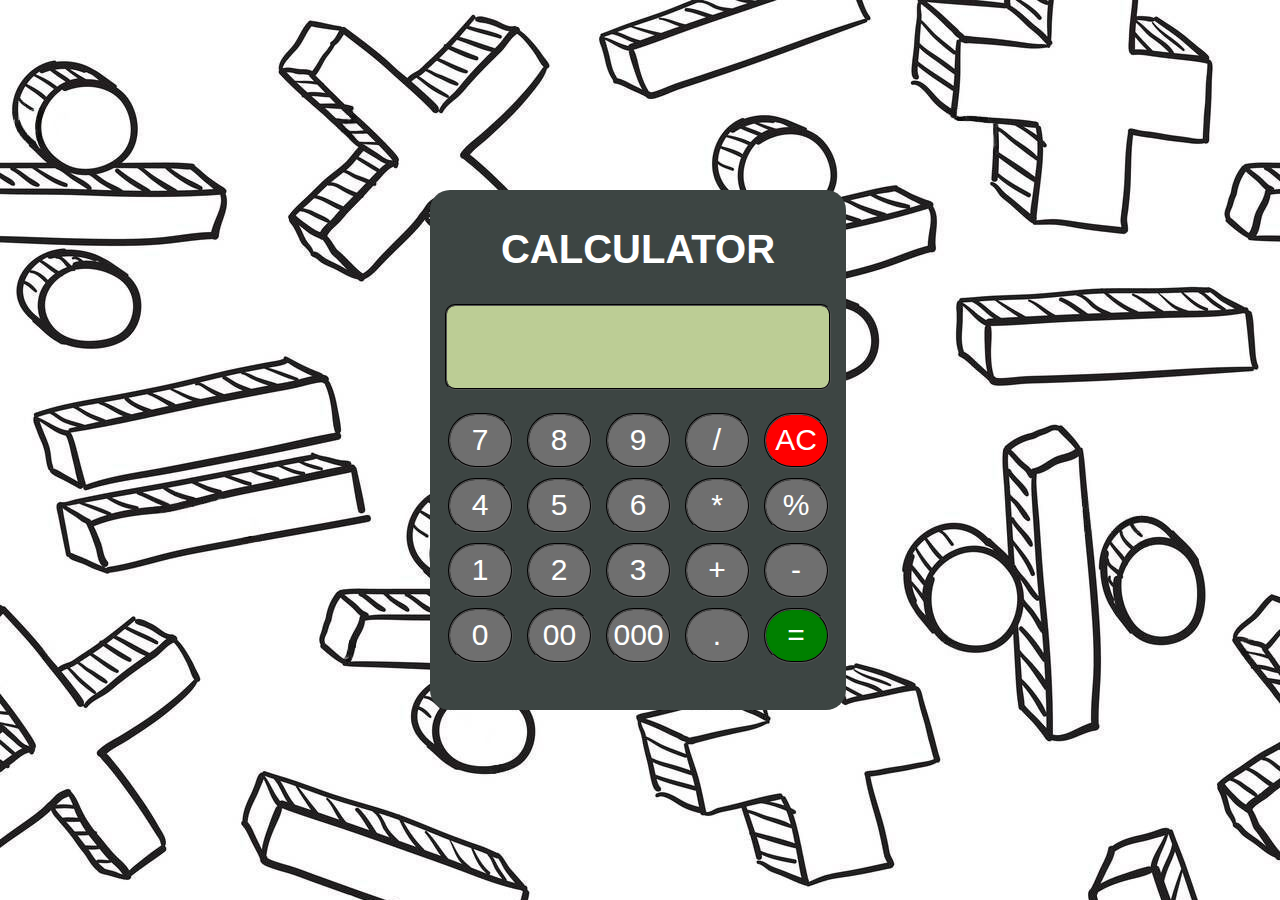
<file: CALCULATOR/index.html>
<!DOCTYPE html>
<html lang="en">
    <head>
        <meta name="viewport" content="width=device-width,initial-scale=1.0">
        <title>CALCULATOR</title>
        <link rel="stylesheet" href="style.css">
    </head>
    <body>
        <div class="container" align="center">
            <form name="forms">
                <div class="calci">
                    <h1>CALCULATOR</h1>
                    <input type="text" id="answer" name="screen"><br>
                    <input type="button" value=" 7 " onclick="forms.screen.value+='7'">
                    <input type="button" value=" 8 " onclick="forms.screen.value+='8'">
                    <input type="button" value=" 9 " onclick="forms.screen.value+='9'">
                    <input type="button" value=" / " onclick="forms.screen.value+='/'">
                    <input type="button" class="btn-AC" value="AC" onclick="forms.screen.value=''"><br>
                    <input type="button" value=" 4 " onclick="forms.screen.value+='4'">
                    <input type="button" value=" 5 " onclick="forms.screen.value+='5'">
                    <input type="button" value=" 6 " onclick="forms.screen.value+='6'">
                    <input type="button" value=" * " onclick="forms.screen.value+='*'">
                    <input type="button" value=" % " onclick="forms.screen.value+='%'"><br>
                    <input type="button" value=" 1 " onclick="forms.screen.value+='1'">
                    <input type="button" value=" 2 " onclick="forms.screen.value+='2'">
                    <input type="button" value=" 3 " onclick="forms.screen.value+='3'">
                    <input type="button" value=" + " onclick="forms.screen.value+='+'">
                    <input type="button" value=" - " onclick="forms.screen.value+='-'"><br>
                    <input type="button" value=" 0 " onclick="forms.screen.value+='0'">
                    <input type="button" value=" 00 " onclick="forms.screen.value+='00'">
                    <input type="button" value="000" onclick="forms.screen.value+='000'">
                    <input type="button" value=" . " onclick="forms.screen.value+='.'">
                    <input type="button" class="btn-EQUAL" value=" = " onclick="forms.screen.value=eval(forms.screen.value)">
                </div>
            </form>
        </div>
    </body>
</html>
</file>
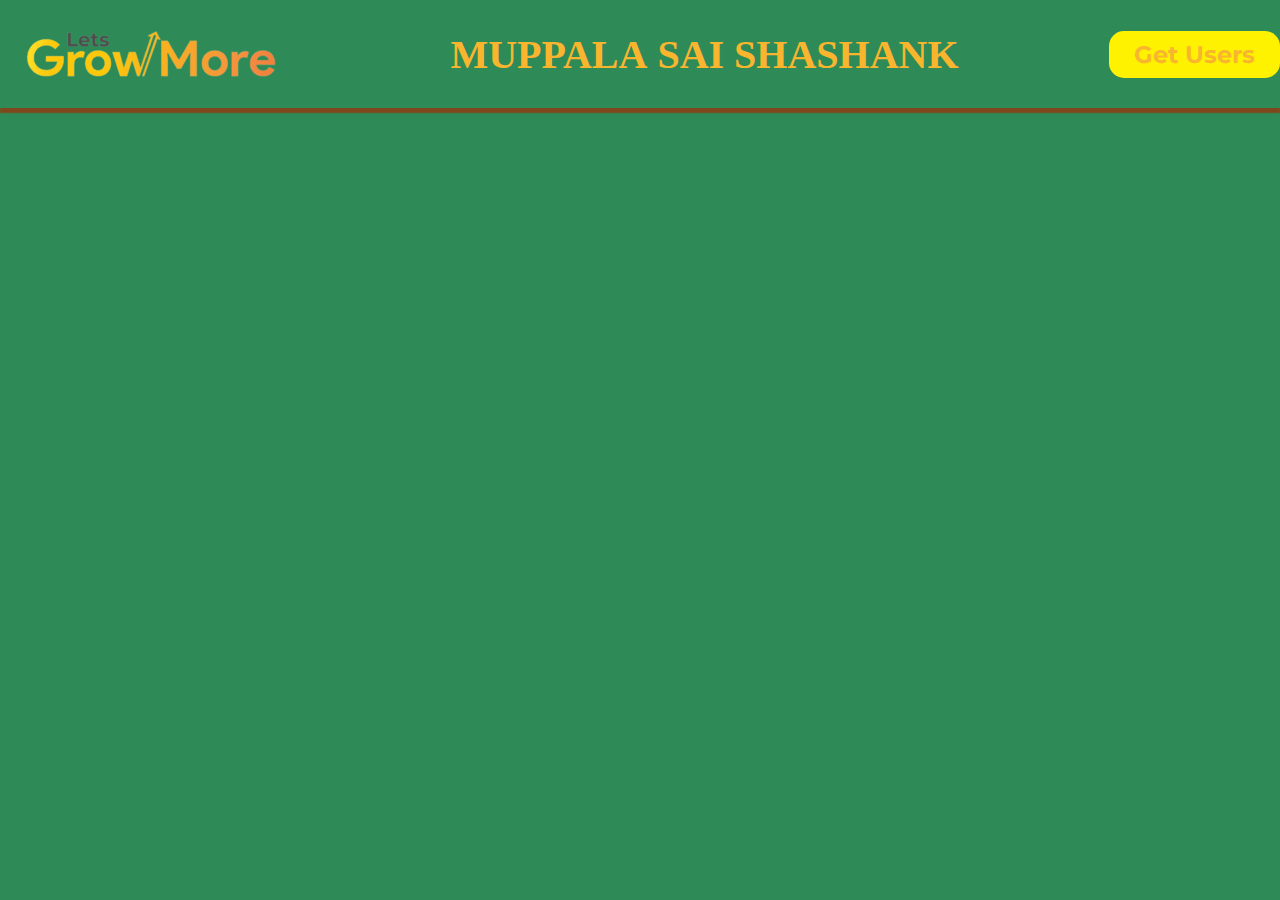
<file: CREATE-REACT-APP/index.html>
<!DOCTYPE html>
<head>
    <link rel="stylesheet" href="style.css">
    <link href="https://fonts.googleapis.com/css?family=Montserrat:500&display=swap" rel="stylesheet">
    <link rel="stylesheet" href="https://cdnjs.cloudflare.com/ajax/libs/font-awesome/5.12.1/css/all.min.css">
    <link rel="stylesheet" href="https://cdnjs.cloudflare.com/ajax/libs/font-awesome/4.7.0/css/font-awesome.min.css">
</head>
<body bgcolor="seagreen">
    <header>
        <div class="logo">
            <a href="https://letsgrowmore.in/" target="_blank">
                <img src="lgm.png" alt="Image">
            </a>
        </div>
        <h4 class="glow">MUPPALA&nbsp;SAI&nbsp;SHASHANK</h4>
        <button class="btn" id="nav-btn" href="#">Get Users</button>
    </header>
        <section class="cards" id="cards">
        </section>
    <script src="script.js"></script>
</body>
</html>
</file>
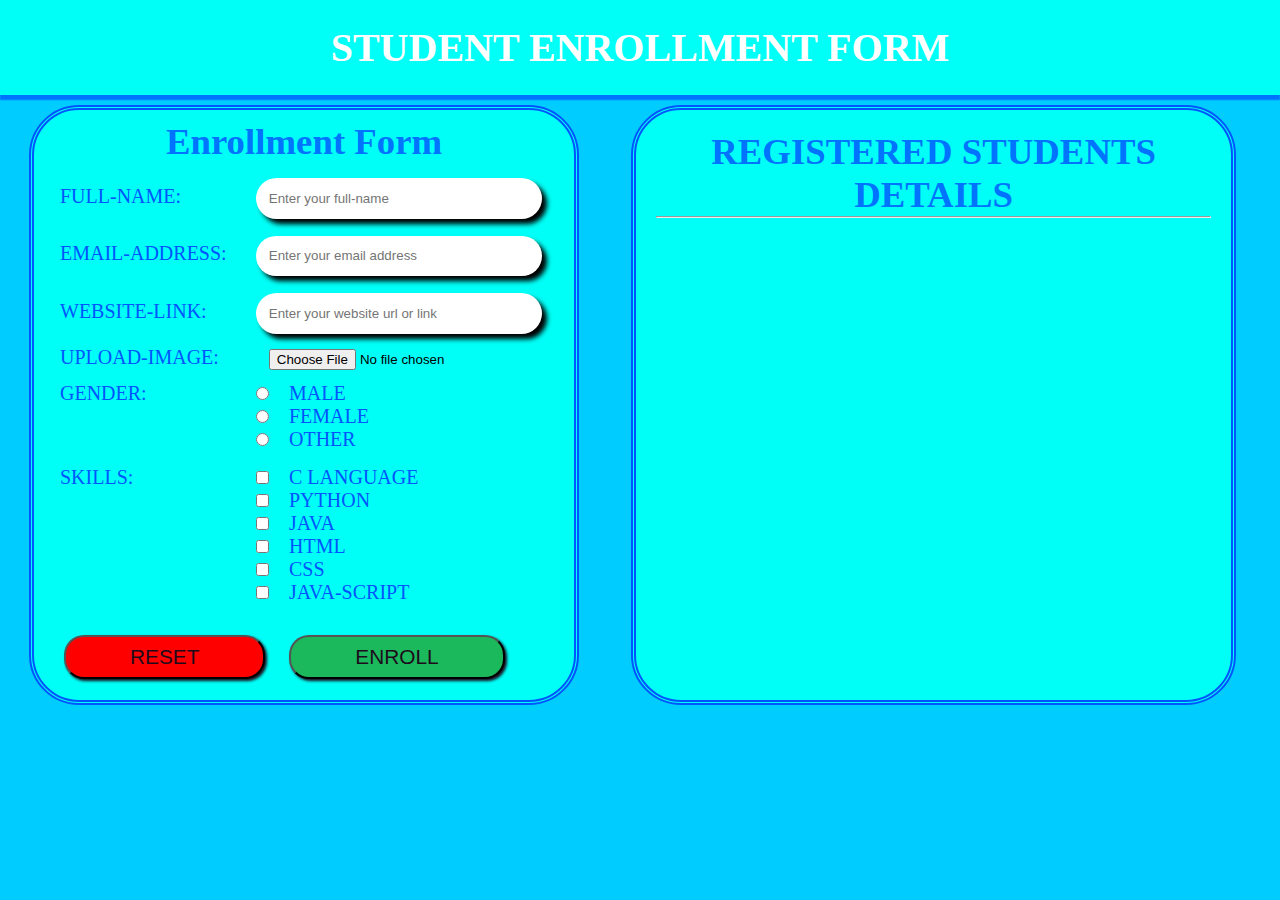
<file: REGISTRATION FORM/index.html>
<!DOCTYPE html>
<html lang="en">
<head>
    <meta charset="UTF-8">
    <meta http-equiv="X-UA-Compatible" content="IE=edge">
    <meta name="viewport" content="width=device-width, initial-scale=1.0">
    <title>Student Enrollment Form</title>
    <link rel="stylesheet" href="style.css">
</head>
<body>
      <h2 class="glow">STUDENT ENROLLMENT FORM</h2>
      <section>
        <div class="form"> 
            <form>
                <h4>Enrollment Form</h4>
                <div class="labels">
                    <label for="name" class="inputs-labels">FULL-NAME:</label>
                    <input type="text" name="name" id="name" class="inputs" placeholder="Enter your full-name">
                </div>
                <div class="labels">
                    <label for="email" class="inputs-labels">EMAIL-ADDRESS:</label>
                    <input type="email" name="email" id="email" class="inputs" placeholder="Enter your email address">
                </div>
                <div class="labels">
                    <label for="website" class="inputs-labels"> WEBSITE-LINK:</label>
                    <input type="url" name="website" id="website" class="inputs" placeholder="Enter your website url or link">
                </div>
                <div>
                    <label for="image" class="inputs-labels">UPLOAD-IMAGE:</label>
                    <input type="file" name="image" id="image" class="inputs">
                </div>
                <div class="radio">
                    <label class="radio-labels">GENDER:</label>
                    <input type="radio" name="gender" id="male" value="male">
                    <label for="male" class="gen">MALE</label><br>
                    <div class="gender2">
                        <input type="radio" name="gender" id="female" value="female">
                        <label for="female">FEMALE</label><br>
                        <input type="radio" name="gender" id="others" value="others">
                        <label for="others">OTHER</label></div>
                </div>
                <div class="radio">
                    <label class="radio-labels">SKILLS:</label>
                    <input type="checkbox" id="skill1" name="skill1" value="C LANGUAGE">
                    <label for="skill1" color="rgb(38, 0, 255)" class="gen">C LANGUAGE</label><br>
                    <div class="gender2"><input type="checkbox" id="skill2" name="skill2" value="PYTHON">
                        <label for="skill2">PYTHON</label><br>
                        <input type="checkbox" id="skill3" name="skill3" value="JAVA">
                        <label for="skill3">JAVA</label><br>
                        <input type="checkbox" id="skill4" name="skill4" value="HTML">
                        <label for="skill4">HTML</label></br>
                        <input type="checkbox" id="skill5" name="skill5" value="CSS">
                        <label for="skill5">CSS</label></br>
                        <input type="checkbox" id="skill6" name="skill6" value="JAVA-SCRIPT">
                        <label for="skill6">JAVA-SCRIPT</label></br>
                    </div>
                </div>
                <div>
                    <button type="reset" class="btn-danger" value="Cancel">RESET</button>
                    <input type="submit" value="Enroll" class="register-btn">
                </div>       
            </form>
        </div>
        <div class="display">
            <h4>REGISTERED STUDENTS DETAILS</h4>
            <hr>
            <div class="cards">
         </div>
        </div>
      </section>
      <script src="script.js"></script>
</body>
</html>
</file>
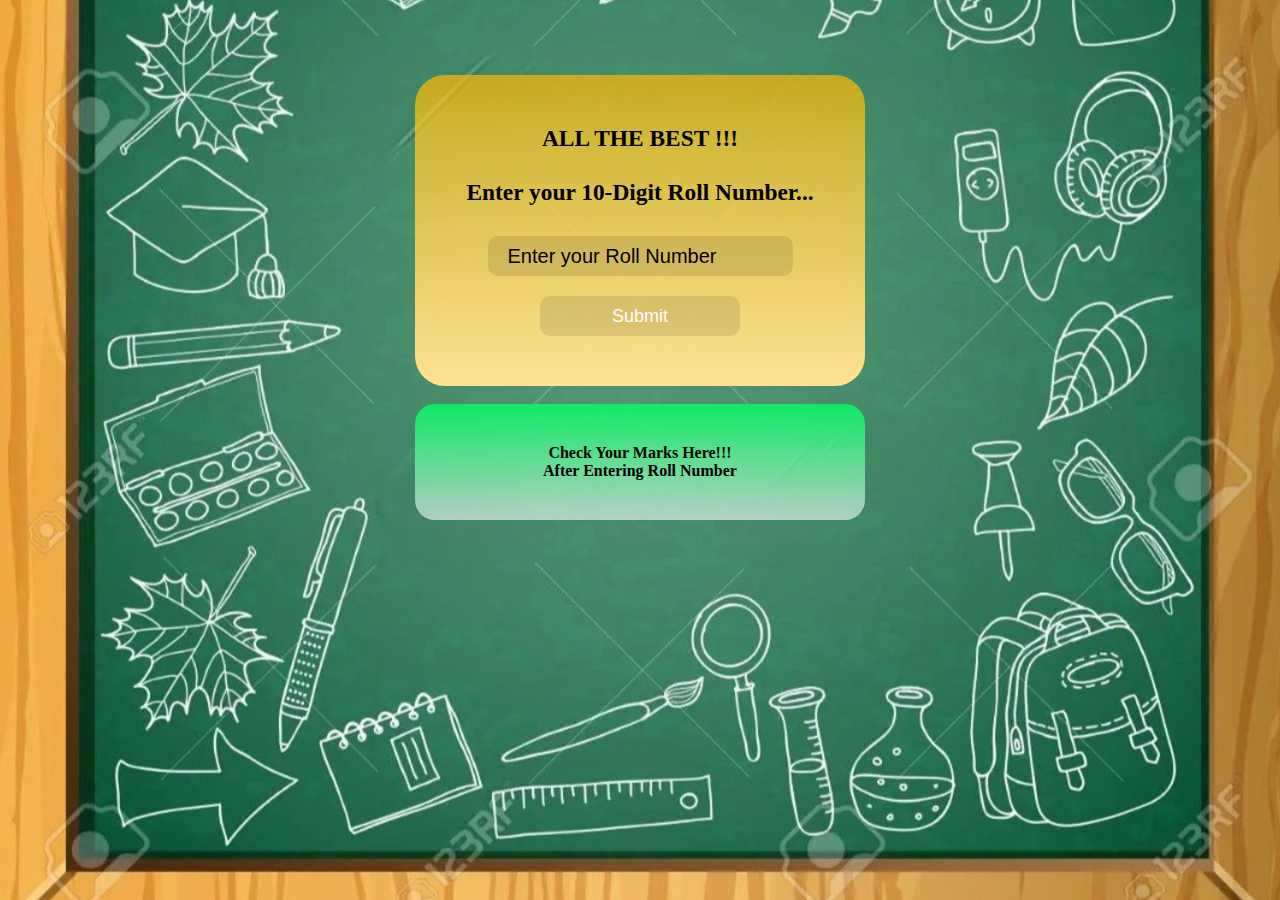
<file: STUDENT RESULT MANAGEMENT SYSTEM/index.html>
<!DOCTYPE html>
<html lang="en">
<head>
    <meta charset="UTF-8">
    <link rel="stylesheet" href="style.css">
    <title>RESULTS</title>
</head>
<body>
    <header>
       <div class="box">
        <h3> ALL THE BEST  !!! <br><br> Enter your 10-Digit Roll Number...</h3>
        <input type="text" id="num-box" class="test" placeholder="Enter your Roll Number" >
        <button type="Submit" id="submit">Submit</button>
    </div>
    <br>   
    <div class="noo">
        <div class="result" id="results"><span></span>Check Your Marks Here!!!<br>After Entering Roll Number</div>
    </div>
    <script src="script.js"></script>
</header>
</body>
</html>
</file>
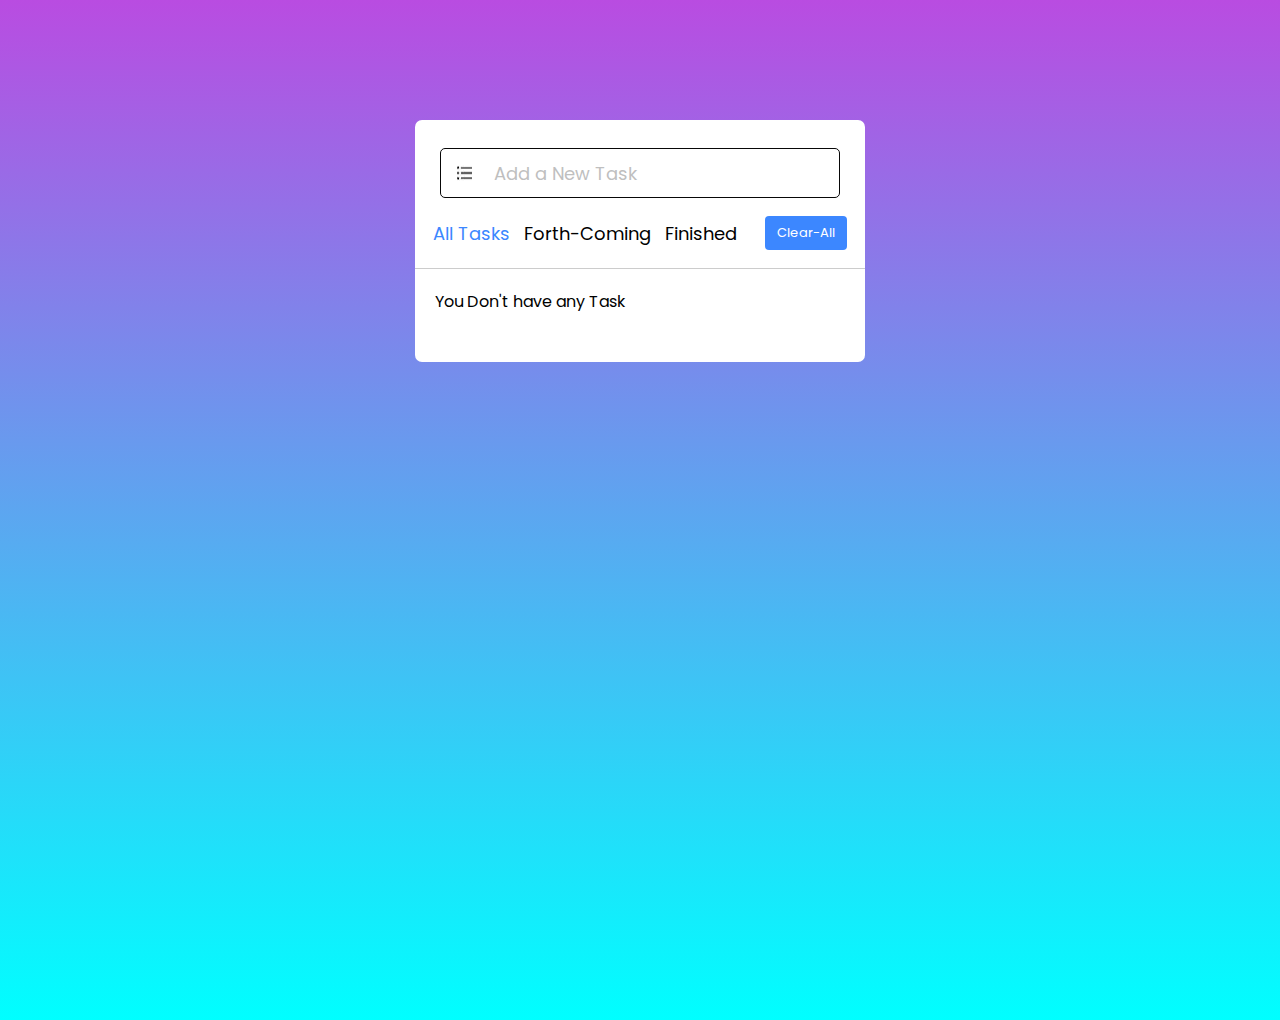
<file: TO DO LIST WEBAPP/index.html>
<!DOCTYPE html>
<html lang="en" dir="ltr">
    <head>
        <meta charset="utf-8">
        <title>TO-DO LIST WEB APP</title>
        <link rel="stylesheet" href="style.css">
        <meta name="viewport" content="width=device-width, initial-scale=1.0">
        <link rel="stylesheet" href="https://unicons.iconscout.com/release/v4.0.0/css/line.css">
    </head>
    <body>
        <div class="wrapper">
            <div class="task-input">
                <img src="icon.jpg" alt="icon">
                <input type="text" placeholder="Add a New Task">
            </div>
            <div class="controls">
                <div class="filters">
                    <span id="all" class="active">All Tasks</span>
                    <span id="forthcoming">Forth-Coming</span>
                    <span id="finished">Finished</span>
                </div>
                <button class="clear-btn">Clear-All</button>
            </div>
            <ul class="task-box"></ul>
        </div>
        <script src="script.js"></script>
    </body>
</html>
</file>
<file: CALCULATOR/style.css>
body{
    background-image: url("calci.jpeg");
    background-repeat: no-repeat;
}
.container{
    margin:auto;
}
h1{
    font-size:40px;
    font-family:Arial, Helvetica, sans-serif;
    color:#ffffff;
}
.calci{
    height:500px;
    background:#3d4543;
    padding:10px;
    border-radius:20px;
    display:inline-block;
    position: absolute;
    top: 50%;
    left: 50%;
    margin: -260px 0 0 -210px;
}
#answer{
    background:#bccd95;
    width:370px;
    height:80px;
    color:#000;
    border-radius:10px;
    padding-right:10px;
    margin-bottom:18px;
    text-align:right;
    letter-spacing:1px;
}
input{
    font-size:30px;
    width:65px;
    height:55px;
    color:#ffffff;
    background:#6f6f6f;
    border-radius:32px;
    margin:5px;
    outline:none;
    border:0px solid;
    border: .18rem groove #000000;
}
input[type="button"]:hover{
    cursor:pointer;
    background:#ffffff;
    color:#000000;
}
.btn-AC{
    background-color:#ff0000;
}
.btn-EQUAL{
    background-color:#008000;
}
</file>
<file: CREATE-REACT-APP/style.css>
* {
    box-sizing: border-box;
    margin: 0;
    padding: 0;
  }
  @keyframes glow {
    from {
      text-shadow: 0 0 10px #ee7600, 0 0 20px #000000, 0 0 30px #000000, 0 0 40px #000000, 
                   0 0 50px #ee7600, 0 0 60px #ee7600, 0 0 70px #ee7600;
    }
    to {
      text-shadow: 0 0 20px #eeeeee, 0 0 30px #006400, 0 0 40px #006400, 0 0 50px #006400,
                   0 0 60px #006400, 0 0 70px #006400, 0 0 80px #006400;
    }
  }
  body{
    background-color:seagreen;
  }
  .ring
{
  position:absolute;
  top:50%;
  left:50%;
  transform:translate(-50%,-50%);
  width:150px;
  height:150px;
  background:transparent;
  border:3px solid rgb(249, 181, 46);
  border-radius:50%;
  text-align:center;
  line-height:150px;
  font-family:sans-serif;
  font-size:20px;
  color:rgb(249, 181, 46);
  letter-spacing:4px;
  text-transform:uppercase;
  text-shadow:0 0 10px rgb(249, 181, 46);
  box-shadow:0 0 20px rgb(249, 181, 46);
}
.ring:before
{
  content:'';
  position:absolute;
  top:-3px;
  left:-3px;
  width:100%;
  height:100%;
  border:3px solid transparent;
  border-top:3px solid #fff000;
  border-right:3px solid #fff000;
  border-radius:50%;
  animation:animateC 2s linear infinite;
}
span
{
  display:block;
  position:absolute;
  top:calc(50% - 2px);
  left:50%;
  width:50%;
  height:4px;
  background:transparent;
  transform-origin:left;
  animation:animate 2s linear infinite;
}
span:before
{
  content:'';
  position:absolute;
  width:16px;
  height:16px;
  border-radius:50%;
  background:#fff000;
  top:-6px;
  right:-8px;
  box-shadow:0 0 20px #fff000;
}
@keyframes animateC
{
  0%
  {
    transform:rotate(0deg);
  }
  100%
  {
    transform:rotate(360deg);
  }
}
@keyframes animate
{
  0%
  {
    transform:rotate(45deg);
  }
  100%
  {
    transform:rotate(405deg);
  }
}
  h3{
    font-size:60px;;
    align-items:center;
    color:#65350f;
  }
  img{
    cursor: pointer;
  }
  h4{
    font-size:60px;;
    align-items:center;
    color:rgb(249, 181, 46);
  }
  header {
    display: flex;
    justify-content: space-between;
    align-items: center;
    background-color:seagreen;
    box-shadow: 0px 5px 1.2px 0px #80471c;
  }
  .logo a{
    font-family: "Montserrat", sans-serif;
    font-size: 2rem;
    font-weight: 700;
    color: rgb(189, 233, 118);
    text-decoration: none;
    margin-top:10px;
  }
  .btn{
    font-family: "Montserrat", sans-serif;
    font-size: 1.5rem;
    font-weight: 700;
    color:rgb(249, 181, 46);
    text-decoration: none;
  }
  .glow {
    font-size:40px;
    text-align: center;
    -webkit-animation: glow 1s ease-in-out infinite alternate;
    -moz-animation: glow 1s ease-in-out infinite alternate;
    animation: glow 1s ease-in-out infinite alternate;
  }

  .btn {
    padding: 9px 25px;
    background-color:#fff200;
    border-radius:15px;
    border: none;
    cursor: pointer;
    transition: background-color 0.3s ease 0s;
  }
  .btn:hover {
    color:#fff200;
    background-color:rgb(249, 181, 46);
  }
  .cards {
    display: table;
    align-items:center;
    align-content: center;
  }
  .card {
    font-family: "Candara", sans-serif;
    width: 350px;
    overflow: hidden;
    background:#e0ac69;
    box-shadow: 0px 10px 25px 0px #d9790b;
    display: inline-block;
    flex-direction: column;
    border-radius:20px;
    margin: 2rem;
    cursor: pointer;
  }
  .card:hover{
    transform: scale(1.1);
  }
  .card-image img {
    width: 100%;
    height: 100px;
    border-top-left-radius: 10px;
    border-top-right-radius: 10px;
    object-fit:cover;
  }
  .profile-image img {
    z-index: 1;
    width: 120px;
    height: 120px;
    position: relative;
    margin-top: -85px;
    display: block;
    margin-left: auto;
    margin-right: auto;
    border-radius:25px;
    border: 15px groove #d9790b;
    transition-duration: 0.4s;
    transition-property: transform;
    cursor: pointer;
  }
  .profile-image img:hover {
    transform: scale(1.2);
  }
  .card-content h3 {
    font-size: 25px;
    text-align: center;
    margin-bottom: 11px;
  }
  .card-content h2{
    font-size: 25px;
    text-align: center;
    margin-bottom: 11px;
    color:#80471c;
    text-decoration:underline;
    text-decoration-color:#65350f;  
    text-decoration-style: double;  
  }
</file>
<file: REGISTRATION FORM/style.css>
*{
  margin: 0;
  padding: 0;
  box-sizing: content-box;
}
::-webkit-scrollbar{
  width: 10px;
  height:10px;
}
::-webkit-scrollbar-track{
  background:rgb(0, 255, 247); 
}
::-webkit-scrollbar-thumb{
  background:rgb(48, 115, 248); 
}
::-webkit-scrollbar-thumb:hover{
  background:rgb(0, 85, 255) ; 
}
@keyframes glow{
  from{
    text-shadow: 0 0 10px #ee7600, 0 0 20px #000000, 0 0 30px #000000, 0 0 40px #000000, 
                   0 0 50px #ee7600, 0 0 60px #ee7600, 0 0 70px #ee7600;
  }
  to{
    text-shadow: 0 0 20px #eeeeee, 0 0 30px #006400, 0 0 40px #006400, 0 0 50px #006400,
                   0 0 60px #006400, 0 0 70px #006400, 0 0 80px #006400;
  }
}
body{
    background-color:rgb(0, 204, 255);
}
section .form form div .gender2 input{
  margin-left:13.25rem;
}
section .form form div label .gen{
  cursor:pointer;
}
section .form form div .gender2 label{
  font-size:1.25rem;
  cursor:pointer;
  color:rgb(0, 85, 255);
}
section .form form .radio{
  margin-bottom:15px;
}
.glow{
  font-size:40px;
  text-align: center;
  -webkit-animation: glow 1s ease-in-out infinite alternate;
  -moz-animation: glow 1s ease-in-out infinite alternate;
  animation: glow 1s ease-in-out infinite alternate;
}
h2{
  text-align: center;
  background-color:rgb(0, 255, 247);
  color: rgb(255, 255, 255);
  padding: 1.5rem;
  font-size:1.0rem;
  box-shadow:0px 5px 1.2px 0px rgb(0, 115, 255);
}
section .form form h4,
h4{
  text-align:center;
  color:rgb(0, 115, 255);
  font-size:2.3rem;
}
.form form label{
  margin-left:1rem;
  color:rgb(0, 85, 255);
  font-size:1.25rem;
  font-weight:250;
  width:12rem;
  display: inline-block;
}
.form{
    border: 5px double rgb(0, 85, 255);
    border-radius: 50px;
    margin: 10px 20px;
    padding: 10px;
    background-color: rgb(0, 255, 247);
    margin-bottom:10px;
    margin-left:-35px;
}
section{
  width: 90%;
  margin: 0 auto;
}
.inputs{
  padding: 0.8rem;
  width: 50%;
}
.labels input{
  border-radius: 25px;
  box-shadow: 5px 5px 5px;
  border: none;
  margin-top: 15px;
  margin-bottom:2px;
}
.register-btn,
.clear-btn{
  margin-top:1rem;
  padding: 0.5rem 4.0rem;
  background-color: rgb(27, 184, 92);
  border-radius:20px;
  color: rgb(29, 11, 27);
  font-size: 1.3rem;
  text-transform: uppercase;
  cursor: pointer;
  box-shadow: 2px 2px 3px;
}
.register-btn:hover{
  background-color:#ffffff;
  color:rgb(27, 184, 92)
}
.btn-danger{
  background-color:red;
  border-radius:20px;
  color: rgb(29, 11, 27);
  font-size: 1.3rem;
  text-align:center;
  cursor: pointer;
  box-shadow: 2px 2px 3px;
  padding: 0.5rem 4.0rem;
  margin-left: 20px;
  margin-right:20px;
}
.btn-danger:hover{
  background-color:#ffffff;
  color:red;
}
.display{
  border: 5px double rgb(0, 85, 255);
  border-radius: 50px;
  margin: -200px -20px;
  padding: 20px;
  width:60%;
  height:550px;
  background-color: rgb(0, 255, 247);
  margin-bottom:10px;
  overflow:auto;
  margin-right:-20px;
}
.display h3{
  text-align: center;
  color: rgb(0, 115, 255);
  padding: 1rem;
  font-size: 25px;
}
.display article{
  margin-bottom: 1rem;
}
@media screen and (min-width: 768px) {
  .form {
    width: 75%;
  }
  .display {
    width: 80%;
    margin-top:0.6rem;
    margin-left: 2rem;
  }
  section {
    display: flex;
  }
}
.card{
  border: 5px groove rgb(0, 85, 255);
  width: 100%;
  display: flex;
  justify-content: space-evenly;
  margin-bottom: 1rem;
  box-shadow: 3px 3px 5px; 
  border-radius: 3px;
}
.card-body{
  display: grid;
  text-transform: capitalize;
}
h5{
  margin-left:0rem;
  text-transform:uppercase;
  color:rgb(0, 85, 255);
}
.email{
  margin-left:0rem;
  text-transform:none;
  color:rgb(0, 85, 255);
}
.gender{
  margin-left:0rem;
  text-transform:capitalize;
  color:rgb(0, 85, 255);
}
.website{
  margin-left:0rem;
  text-transform:none;
  color:rgb(0, 85, 255);
}
.skills{
  margin-left:0rem;
  text-transform:none;
  color:rgb(0, 85, 255);
}
.image img{
  width:7rem;
  height:9rem;
  margin-left:auto;
}
</file>
<file: STUDENT RESULT MANAGEMENT SYSTEM/style.css>
*{
    margin: 0;
    padding: 0;
    box-sizing: border-box;
}
::placeholder {
    color:#000000;
    opacity: 1;
  }
body {
    display: flex;
    align-items: center;
    justify-content: center;
    background-image: url("image1.jpg");
    align-items:center;
    background-repeat: no-repeat;
    background-position:center;
    height: 100%;
    width: 150%;
    width: 20rem;
    height: 26rem;
    font-family: Bold;
    position: relative;
    margin: 7% auto;
    border-radius: 3rem;
    font-weight: bolder;
    padding: 5px;
    color: rgb(0, 0, 0);
    text-align: center;
    overflow: hidden;
}
.box{   
    background: linear-gradient(rgba(255, 187, 0, 0.685),rgb(255, 226, 146));
    padding: 50px;
    display: flex;
    flex-direction: column;
    align-items: center;
    justify-content: center;
    border-radius: 30px;
    font-size: 20px;
    width: 450px;
    color:#000000;
}
.box .text{
    color:#000000;
    align-items: center;
}
.noo{
    background: linear-gradient(rgba(0, 255, 98, 0.8), rgba(255, 255, 255, 0.6));
    display: flex;
    flex-direction: column;
    align-items: center;
    justify-content: center;
    border-radius: 20px;
    padding: 40px;
}

input:focus{
    outline: none;
}

#num-box{
    margin-top: 30px;
    background: linear-gradient(rgba(0, 0, 0, 0.1), rgba(0, 0, 0, 0.1));
    margin-bottom: 20px;
    height: 15px;
    border: none;
    border-radius: 10px;
    padding:20px;
    font-size: 20px;
    color: white;
}
#submit{
    background: linear-gradient(rgba(0, 0, 0, 0.1), rgba(0, 0, 0, 0.1));
    height: 40px;
    width: 200px;
    border-radius: 10px;
    font-size: 18px;
    color: white;
    border: none;
    transition: all 0.5s ease-out;
}

#submit:hover{
    background-color: rgba(0, 0, 0, 0.411);
    color: white;
    letter-spacing: 3px;
    cursor: pointer;
    transition: all 0.5s ease-out;
    
} 
.loader {
    color: #ffffff;
    font-size: 20px;
    margin: 100px auto;
    width: 1em;
    height: 1em;
    border-radius: 50%;
    position: relative;
    text-indent: -9999em;
    -webkit-animation: load4 1.3s infinite linear;
    animation: load4 1.3s infinite linear;
    -webkit-transform: translateZ(0);
    -ms-transform: translateZ(0);
    transform: translateZ(0);
  }
  @-webkit-keyframes load4 {
    0%,
    100% {
      box-shadow: 0 -3em 0 0.2em, 2em -2em 0 0em, 3em 0 0 -1em, 2em 2em 0 -1em, 0 3em 0 -1em, -2em 2em 0 -1em, -3em 0 0 -1em, -2em -2em 0 0;
    }
    12.5% {
      box-shadow: 0 -3em 0 0, 2em -2em 0 0.2em, 3em 0 0 0, 2em 2em 0 -1em, 0 3em 0 -1em, -2em 2em 0 -1em, -3em 0 0 -1em, -2em -2em 0 -1em;
    }
    25% {
      box-shadow: 0 -3em 0 -0.5em, 2em -2em 0 0, 3em 0 0 0.2em, 2em 2em 0 0, 0 3em 0 -1em, -2em 2em 0 -1em, -3em 0 0 -1em, -2em -2em 0 -1em;
    }
    37.5% {
      box-shadow: 0 -3em 0 -1em, 2em -2em 0 -1em, 3em 0em 0 0, 2em 2em 0 0.2em, 0 3em 0 0em, -2em 2em 0 -1em, -3em 0em 0 -1em, -2em -2em 0 -1em;
    }
    50% {
      box-shadow: 0 -3em 0 -1em, 2em -2em 0 -1em, 3em 0 0 -1em, 2em 2em 0 0em, 0 3em 0 0.2em, -2em 2em 0 0, -3em 0em 0 -1em, -2em -2em 0 -1em;
    }
    62.5% {
      box-shadow: 0 -3em 0 -1em, 2em -2em 0 -1em, 3em 0 0 -1em, 2em 2em 0 -1em, 0 3em 0 0, -2em 2em 0 0.2em, -3em 0 0 0, -2em -2em 0 -1em;
    }
    75% {
      box-shadow: 0em -3em 0 -1em, 2em -2em 0 -1em, 3em 0em 0 -1em, 2em 2em 0 -1em, 0 3em 0 -1em, -2em 2em 0 0, -3em 0em 0 0.2em, -2em -2em 0 0;
    }
    87.5% {
      box-shadow: 0em -3em 0 0, 2em -2em 0 -1em, 3em 0 0 -1em, 2em 2em 0 -1em, 0 3em 0 -1em, -2em 2em 0 0, -3em 0em 0 0, -2em -2em 0 0.2em;
    }
  }
  @keyframes load4 {
    0%,
    100% {
      box-shadow: 0 -3em 0 0.2em, 2em -2em 0 0em, 3em 0 0 -1em, 2em 2em 0 -1em, 0 3em 0 -1em, -2em 2em 0 -1em, -3em 0 0 -1em, -2em -2em 0 0;
    }
    12.5% {
      box-shadow: 0 -3em 0 0, 2em -2em 0 0.2em, 3em 0 0 0, 2em 2em 0 -1em, 0 3em 0 -1em, -2em 2em 0 -1em, -3em 0 0 -1em, -2em -2em 0 -1em;
    }
    25% {
      box-shadow: 0 -3em 0 -0.5em, 2em -2em 0 0, 3em 0 0 0.2em, 2em 2em 0 0, 0 3em 0 -1em, -2em 2em 0 -1em, -3em 0 0 -1em, -2em -2em 0 -1em;
    }
    37.5% {
      box-shadow: 0 -3em 0 -1em, 2em -2em 0 -1em, 3em 0em 0 0, 2em 2em 0 0.2em, 0 3em 0 0em, -2em 2em 0 -1em, -3em 0em 0 -1em, -2em -2em 0 -1em;
    }
    50% {
      box-shadow: 0 -3em 0 -1em, 2em -2em 0 -1em, 3em 0 0 -1em, 2em 2em 0 0em, 0 3em 0 0.2em, -2em 2em 0 0, -3em 0em 0 -1em, -2em -2em 0 -1em;
    }
    62.5% {
      box-shadow: 0 -3em 0 -1em, 2em -2em 0 -1em, 3em 0 0 -1em, 2em 2em 0 -1em, 0 3em 0 0, -2em 2em 0 0.2em, -3em 0 0 0, -2em -2em 0 -1em;
    }
    75% {
      box-shadow: 0em -3em 0 -1em, 2em -2em 0 -1em, 3em 0em 0 -1em, 2em 2em 0 -1em, 0 3em 0 -1em, -2em 2em 0 0, -3em 0em 0 0.2em, -2em -2em 0 0;
    }
    87.5% {
      box-shadow: 0em -3em 0 0, 2em -2em 0 -1em, 3em 0 0 -1em, 2em 2em 0 -1em, 0 3em 0 -1em, -2em 2em 0 0, -3em 0em 0 0, -2em -2em 0 0.2em;
    }
  }
</file>
<file: TO DO LIST WEBAPP/style.css>
@import url('https://fonts.googleapis.com/css2?family=Poppins:wght@400;500;600;700&display=swap');
*{
    margin:0;
    padding:0;
    box-sizing:border-box;
    font-family:'Poppins',sans-serif;
}
body{
    overflow:hidden;
    height:100vh;
    width:100%;
    background:linear-gradient(to bottom,#B94CE1 0%,#00FFFF 100%);
}
.wrapper{
    max-width:450px;
    margin:120px auto;
    background:#ffffff;
    border-radius:7px;
    padding:28px 0;
}
.task-input{
    height:50px;
    padding:0 25px;
    position:relative;
}
.task-input img{
    position:absolute;
    top:50%;
    transform:translate(17px,-50%);
}
.task-input input{
    height:100%;
    width:100%;
    outline:none;
    font-size:18px;
    border-radius:5px;
    border:1px solid #080808;
    padding:0 20px 0 53px;
}
.task-input input::placeholder{
    color:#bfbfbf
}
.controls,li{
    align-items:center;
    display:flex;
    justify-content:space-between;
}
.controls{
    padding:18px 18px;
    border-bottom:1px solid #cccccc;
}
.filters span{
    cursor:pointer;
    margin:0 5px;
    font-size:18px;
}
.filters span:first-child{
    margin-left:0;
}
.filters span.active{
    color:#3c87ff;
}
.controls .clear-btn{
    cursor: pointer;
    outline:none;
    border:none;
    color:#ffffff;
    background-color:#3c87ff;
    font-size:13px;
    border-radius:4px;
    padding:7px 12px;
}
.task-box{
    margin:20px 20px;
}
.task-box .task{
    list-style:none;
    font-size:18px;
    margin-bottom:18px;
    padding-bottom:16px;
    border-bottom:1px solid #cccccc;
    color:#ff2e2e;
}
.task-box .task:last-child{
    margin-bottom:0;
    border-bottom:0;
    padding-bottom:0;
}
.task label{
    cursor: pointer;
    display:flex;
}
.task-box .task label p.checked{
    color:#39e75f;
}
.task label input{
    margin-top:2px;
    margin-right:12px;
}
.task .settings{
    cursor:pointer;
    position:relative;
    color:#000000;
}
.settings .task-menu{
    position:absolute;
    padding:5px 0;
    transform:scale(0);
    z-index:2;
    background:#ffffff;
    transform-origin:top right;
    transition:transform 0.2s ease;
    box-shadow:0 0 6px rgba(0,0,0,0.15);
    border-radius:5px;
    color:#000000;
}
.settings .task-menu.show{
    transform:scale(1);
    cursor: pointer;
}
.task-menu li{
    height:25px;
    font-size:16px;
    margin-bottom:2px;
    justify-content:flex-start;
    padding:17px 15px;
    cursor: pointer;
}
.task-menu li:last-child{
    margin-bottom:0;
}
.task-menu li:hover{
    background:#f5f5f5;
}
.task-menu li i{
    padding-right:8px;
}
</file>
